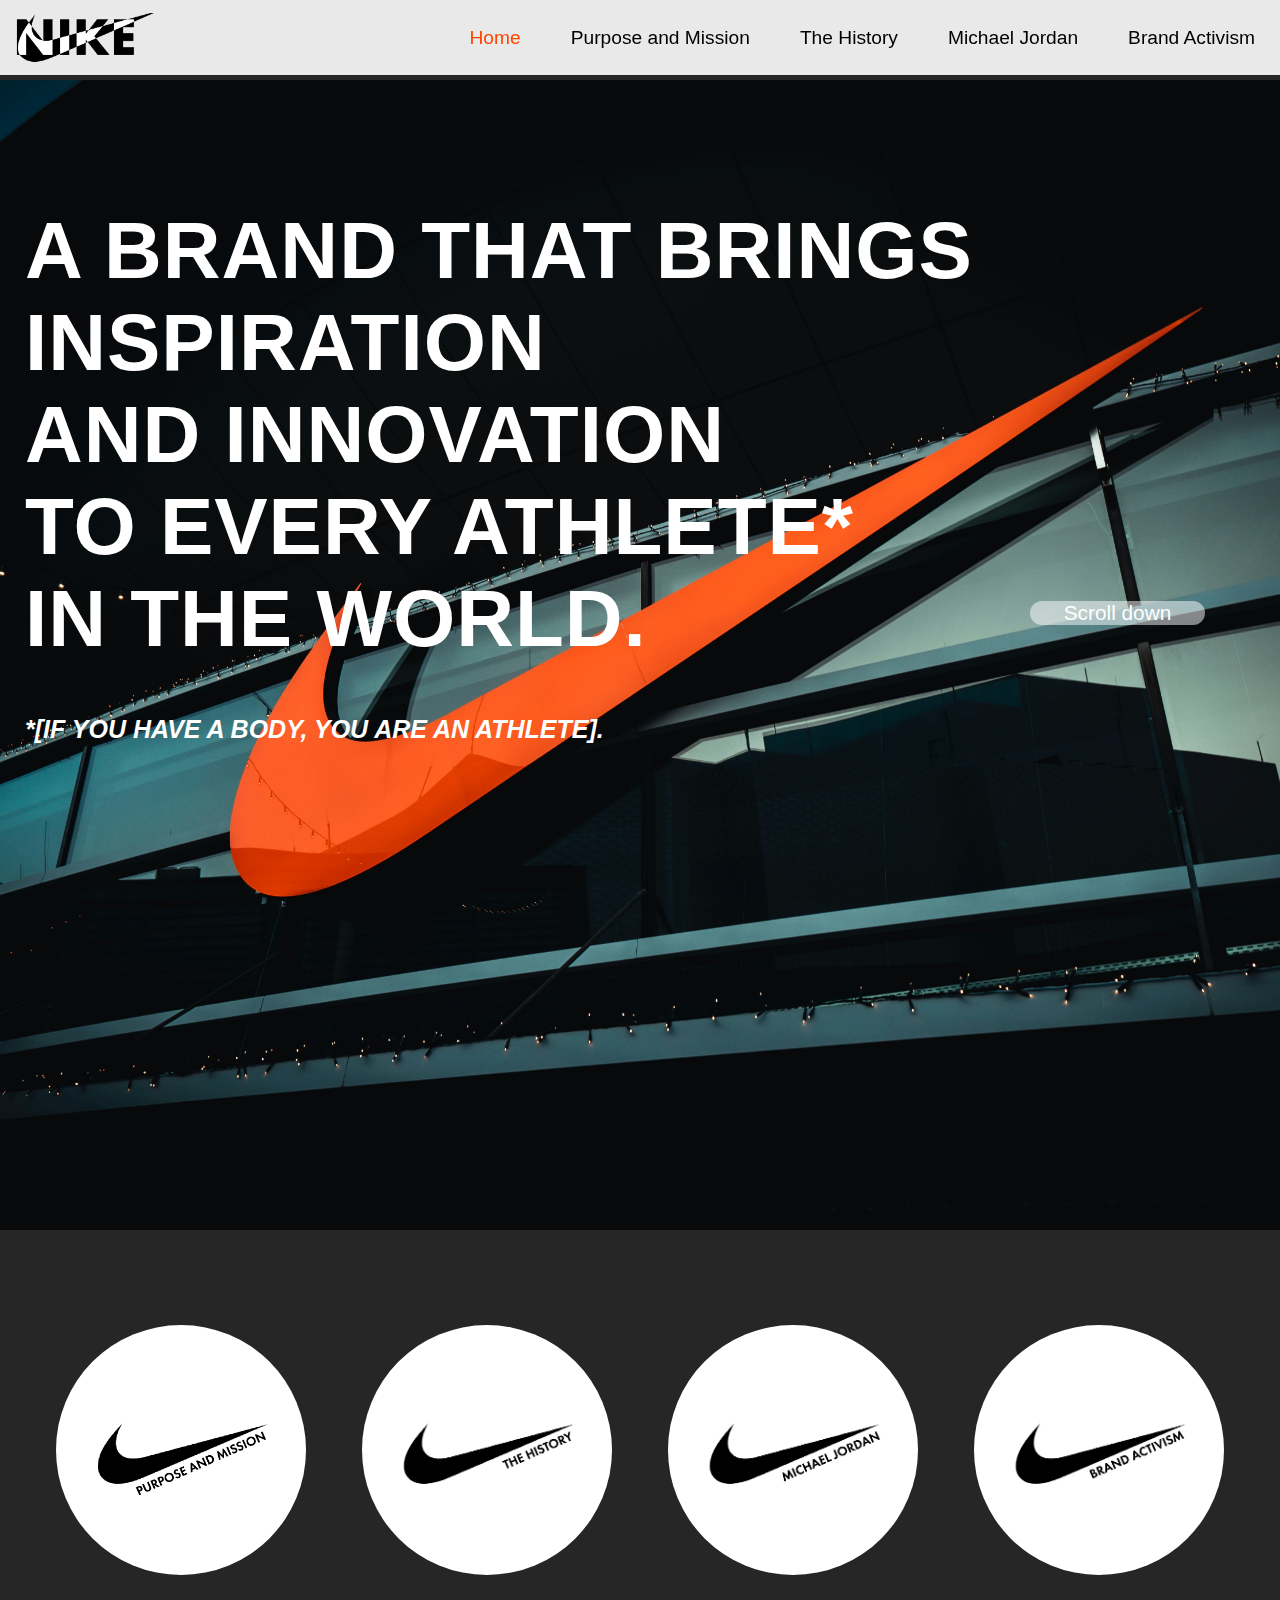
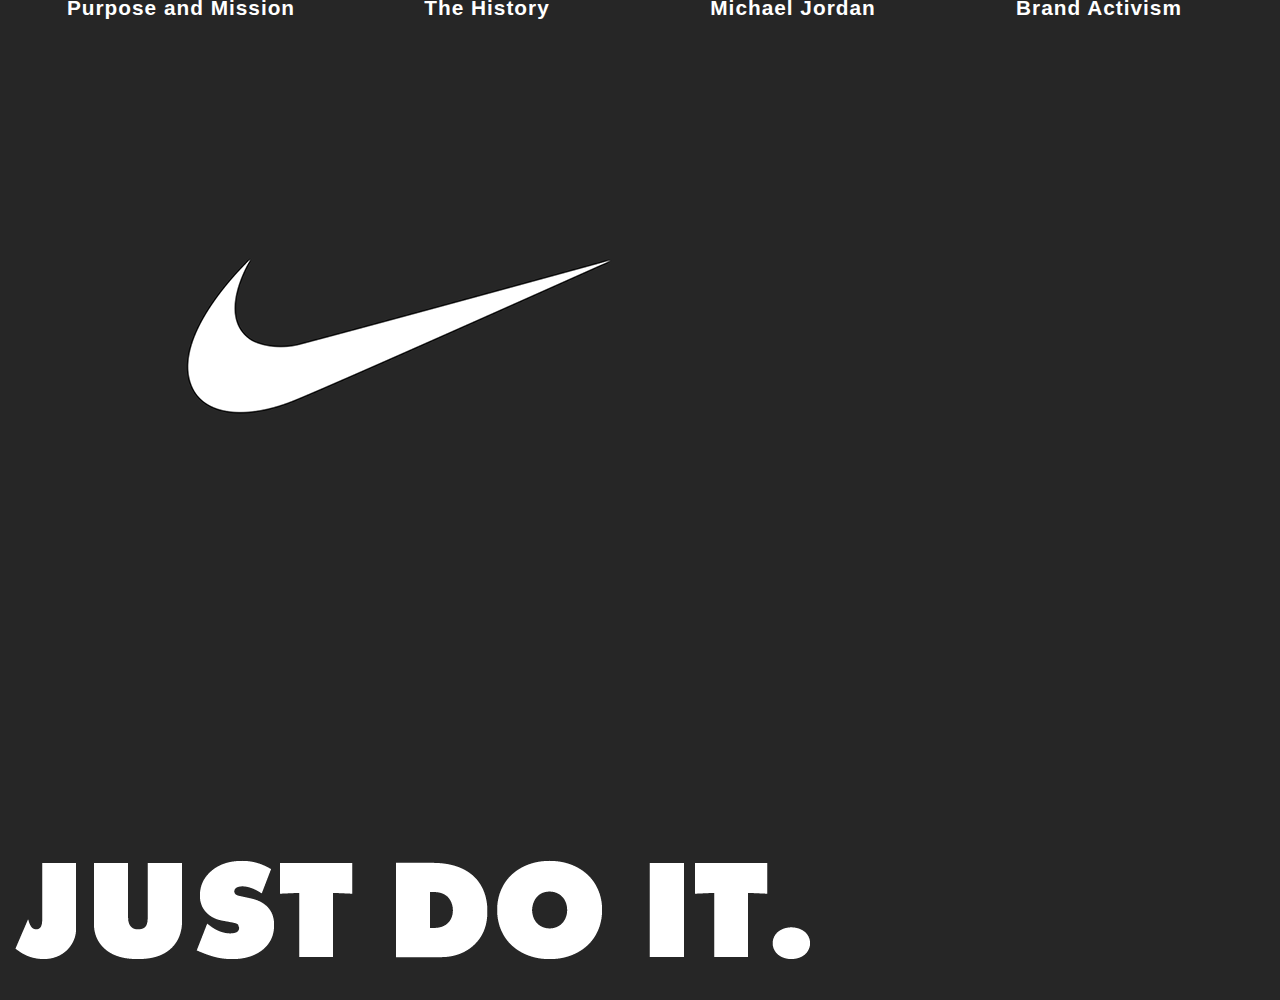
<file: index.html>
<!DOCTYPE html>
<html lang="en">
<head>
    <meta charset="UTF-8">
    <meta name="viewport" content="width=device-width, initial-scale=1.0">
    <title>'Nike'</title>
    <link rel="stylesheet" href="css/style.css">
</head>

<body>
  <!-- header -->
  <header>
    <a href="https://about.nike.com/en" class="header_logo">
      <img src="image/nike_logo_illustration.png" alt="Nike Logo Illustration" width="150px">
    </a>
    <nav>
        <ul class="list">
          <li class="geselecteerd_item"><a href="index.html">Home</a></li>
          <li><a href="purpose_and_mission.html">Purpose and Mission</a></li>
          <li><a href="the_history.html">The History</a></li>
          <li><a href="michael_jordan.html">Michael Jordan</a></li>
          <li><a href="brand_activism.html">Brand Activism</a></li>
        </ul>
    </nav>
  </header>

  <!-- main -->
  <main> 
      <section class="background-image">
        <p class="line1">A brand that brings</p>
        <p class="line">inspiration</p>
        <p class="line">and innovation</p>
        <p class="line">to every athlete*</p>
        <p class="line">in the world.</p>
        <h2 class="explanation_text">*[If you have a body, you are an athlete].</h2>
      </section>  
      <div class="overlay_image">
        <a href="#bottom">Scroll down</a>
      </div> 
    <section id="bottom" class="flex_container1">
        <div class="flexbox1">
            <a href="purpose_and_mission.html">
              <div class="icon">
                <img class="image" src="image/purpose_and_mission.png" alt="Purpose and mission">
              </div>
              <p class="description">Purpose and Mission</p>
            </a>
        </div>
        <div class="flexbox1">
            <a href="the_history.html">
              <div class="icon">
                <img class="image" src="image/the_history.png" alt="The history">
              </div>
              <p class="description">The History</p>
            </a>
        </div>
        <div class="flexbox1">
            <a href="michael_jordan.html">
              <div class="icon">
                <img class="image" src="image/michael_jordan.png" alt="Michael Jordan">
              </div>
              <p class="description">Michael Jordan</p>
            </a>  
        </div>
        <div class="flexbox1">
            <a href="brand_activism.html">
              <div class="icon">
                <img class="image" src="image/brand_activism.png" alt="Brand activism">
              </div>
              <p class="description">Brand Activism</p>
            </a>
        </div>
    </section>
    <section class="flex_container_banner">
      <div class="banner">
        <img src="image/nike_logo_gif.gif" alt="Nike logo gif.">
      </div> 
      <div class="quote_nike">
        <img src="image/just_do_it.png" alt="Quote Nike: Just do it.">
      </div>
    </section>
  </main> 

  <!-- footer -->
  <footer>

  </footer>
</body>
</html>
</file>
<file: css/style.css>
* {
    box-sizing: border-box;
}

body{
    font-family: 'Helvetica Neue', Helvetica, Arial, sans-serif;
    background-color: #262626;
    color: white;
    margin: 0;
}

html {
    scroll-behavior: smooth;
}

/* Navigatiebalk */
header {
    z-index: 100;
    position: fixed;
    top:0;
    display: flex;
    width: 100%;
    height: 75px;
    background-color: rgba(255, 255, 255, 0.90);
}

.header_logo {
    margin: 13px 0 0 10px;
}

nav {
    width: 100%;
}

.list {
    list-style-type: none;
    margin: 0;
    padding: 0;
    float: right;
}

.list a {
    display: block;
    text-align: center;
    color: black;
    text-decoration: none;
    padding: 0 25px;
    height: 75px;
    line-height: 75px;
    font-size: 1.2em;
    transition: all 250ms;
    font-weight: 500;
}

.list li {
    float: left;
}

.list li a:hover {
    background-color: orangered;
    color: white;
}

.geselecteerd_item a { 
    color: orangered;
}

/* Flexbox: plaatje en tekst naast elkaar. */
.flex_container1 {
    max-width: 100%;
    height: 330px;
    display: flex;
    flex-direction: row;
    justify-content: space-evenly;
    flex-wrap: wrap;
    margin-top: 75px;
}

.flexbox1{
    width: fit-content;
    height: 200px;
}

.image {
    width: 200px;
    height: 200px;
}

h1{
    font-size: 5em;
    font-weight: 600;
    margin: 0;
    text-transform: uppercase;
}

p{
    font-size: 1.1em;
    font-weight: lighter;
    letter-spacing: 1px;
}

h2 {
    font-size: 1.5em;
    font-weight: 400;
    text-transform: uppercase;
}

/* Gifje met achtergrond, uitleg tekst eronder. */
.banner {
    background-color: #262626;
    text-align: left;
}

.explanation_text {
    font-style: italic;
    font-size: 25px;
    text-align: left;
    margin-left: 25px;
    margin-top: 50px;
    font-weight: bold;
}

/* Quote met animatie home-page. */

.line1 {
    color: white;
    text-align: left;
    font-size: 5em;
    font-weight: bold;
    text-transform: uppercase;
    animation: text 5s ease 1;
    margin-left: 25px;
    padding-top: 125px;
    margin-bottom: 0;
}

.line {
    color: white;
    text-align: left;
    font-size: 5em;
    font-weight: bold;
    text-transform: uppercase;
    animation: text 5s ease 1;
    margin-left: 25px;
    margin-top: 0;
    margin-bottom: 0;
}

@keyframes text {
    0% {
      opacity: 0;
      transform: translateX(1500px);
    }
    50% {
      opacity: 1;
      transform: translateX(-20px);
    }
    75% {
      transform: translateX(50px);
    }
    100%{
      transform: translateX(0);
    }
}

.description {
    text-align: center;
    font-size: 1.30em;
    text-decoration: none;
    color: white; 
    font-weight: bold;
}

a {
    text-decoration: none;
    font-weight: lighter;
}

.description:hover {
    color: orangered;
}

.flex_container2 {
    width: 100vw;
    height: auto;
    display: flex;
    flex-direction: row;
    justify-content: space-evenly;
}

.flexbox2 {
    margin-left: 25px;
    margin-bottom: 25px;
    margin-right: 25px;
}

/* Animatie hover selectie opties */
.icon {
    display: flex;
    align-items: center;
    justify-content: center;
    position: relative;
    margin: 20px auto;
    width: 250px;
    height: 250px;
    background: white;
    border-radius: 150px;
    transition: 1s box-shadow;
  }

.image {
     width: 200px; 
}
  
.icon:hover::before {
    z-index: -1;
    display: block;
    content: '';
    position: absolute;
    width: 250px;
    height: 250px;
    background: orangered;
    border-radius: 150px;
    animation: 1s clockwise infinite;
}

.icon:hover {
    box-shadow: 0 5px 35px 0px rgba(0, 0, 0, 0.25);
}

@keyframes clockwise {
    0% {
      top: -5px;
      left: 0;
    }
    12% {
      top: -5px;
      left: 5px;
    }
    25% {
      top: 0;
      left: 5px;    
    }
    37% {
      top: 5px;
      left: 5px;
    }
    50% {
      top: 5px;
      left: 0;    
    }
    62% {
      top: 5px;
      left: -5px;
    }
    75% {
      top: 0;
      left: -5px;
    }
    87% {
      top: -5px;
      left: -5px;
    }
    100% {
      top: -5px;
      left: 0;    
    }
}

.image_train {
    text-align: right;
    height: 5vh;
}

.image_train:first-child {
    position: relative;
    width: auto;
    animation: train 45s linear infinite;
}

@keyframes train{
    0% {
        left: 100%;
    }
    
    100% {
       left: -200%;
    }
}

.italic {
    font-style: italic;
}

.illustration {
    width: 40vw;
}

.artwork {
    width: 55vw;
}

.background-image {
    background: url(nike_logo_picture.jpg) no-repeat center;
    background-size: cover;
    height: 1150px;
    position: relative;
    margin: 0; 
    padding: 0;
}

.overlay_video a {
    font-family: 'Helvetica Neue', Helvetica, Arial, sans-serif;
    color: white;
    font-size: 1.3em;
    font-weight: 400;
    position: absolute;
    text-decoration: none;
    right: 75px;
    bottom: 100px;
    background: rgba(255, 255, 255, 0.5);
    border-radius: 150px;
    width: 175px;
    text-align: center;
}

.overlay_video {
    animation: bounce 1s ease-in-out infinite;
    animation-delay: 3s;
}

@keyframes bounce {
    0% {
        transform: translateY(0);
    }
    50% {
        transform: translateY(-15px);
    }
    100% {
        transform: translateY(0);
    }
}

.overlay_video:hover a {
    font-size: 1.4em;
    transition: smooth;
    background-color: rgba(255, 255, 255, 0.75);
}

video {
    margin-top: 75px;
}

.overlay_image a {
    font-family: 'Helvetica Neue', Helvetica, Arial, sans-serif;
    color: white;
    font-size: 1.3em;
    font-weight: 400;
    position: absolute;
    text-decoration: none;
    right: 75px;
    bottom: 275px;
    background: rgba(255, 255, 255, 0.5);
    border-radius: 150px;
    width: 175px;
    text-align: center;
}

.overlay_image {
    animation: bounce 1s ease-in-out infinite;
    animation-delay: 3s;
}

@keyframes bounce {
    0% {
        transform: translateY(0);
    }
    50% {
        transform: translateY(-15px);
    }
    100% {
        transform: translateY(0);
    }
}

.flex_container_banner {
    max-width: 100%;
    height: 330px;
    display: flex;
    flex-direction: row;
    flex-wrap: wrap;
    margin-top: 0;
}

.quote_nike {
    margin-top: 200px;
    animation: bounce-in 10s ease infinite;
}

@keyframes bounce-in {
  0% {
    opacity: 0;
    transform: translateX(1500px);
  }
  15% {
    opacity: 1;
    transform: translateX(-50px);
  }
  30% {
    transform: translateX(50px);
  }
  45%{
    transform: translateX(0);
  }
  60%{
    transform: translateX(50px);
  }
  75% {
    transform: translateX(0);
  }
  100% {
    opacity: 0.5;
    transform: translateX(1500px);
  }
}

.table_brandactivism {
    font-family: 'Helvetica Neue', Helvetica, Arial, sans-serif;
    width: 97vw;
    color: #262626;
    background-color: white;
    font-size: 1.30em;
    font-weight: lighter;
    letter-spacing: 1px;
    margin: 25px;
    border-radius: 10px;
}
  
.table_brandactivism td, th {
    text-align: left;
    padding: 5px;
}
  
.top_row{
  font-size: 100px;
  font-weight: 700;
}

.head {
    margin-left: 25px;
}

.image_kaepernick {
    width: 40vw;
}

.banner_image {
    width: 100%;
    margin: 25px;
}

.image_mj {
    width: 40vw;
    margin-right: 25px;
    margin-left: 25px;
}

.table_image {
    width: 20vw;
    background-color: white;
}

.table_history {
    font-family: 'Helvetica Neue', Helvetica, Arial, sans-serif;
    width: 97vw;
    margin: auto;
    color: #262626;
    background-color: white;
    font-size: 1.30em;
    font-weight: bold;
    letter-spacing: 1px;
    border-radius: 10px;
}
  
.table_history td, th {
    text-align: center;
    padding: 5px;
}
</file>
